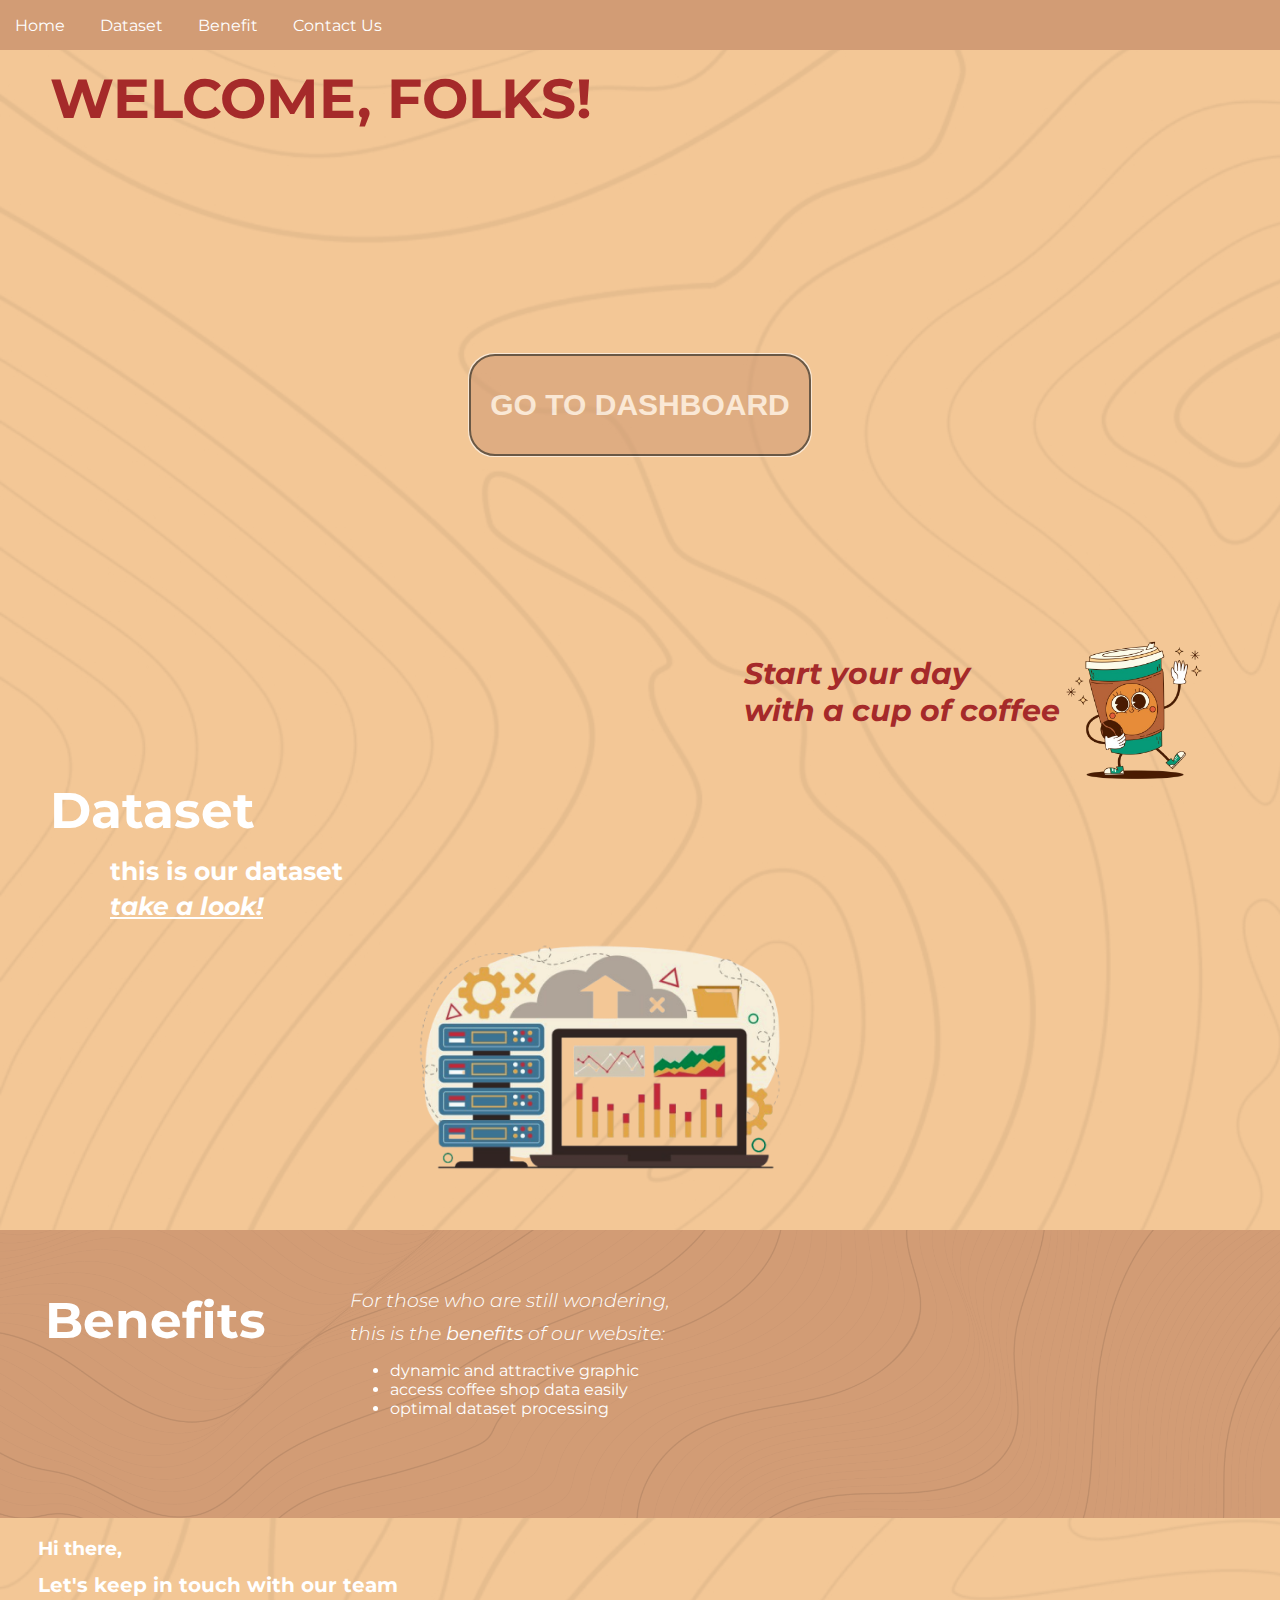
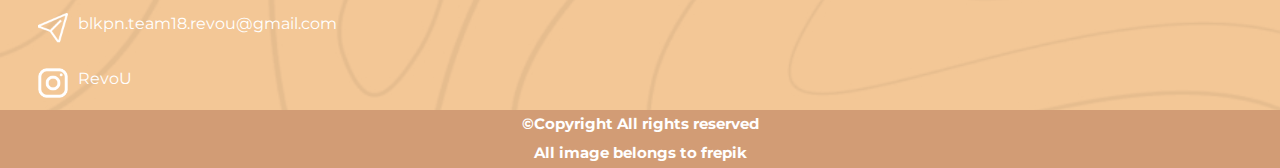
<file: index.html>
<!DOCTYPE html>
<html lang="en">
  <head>
    <meta charset="UTF-8" />
    <meta name="viewport" content="width=device-width, initial-scale=1.0" />
    <meta http-equiv="X-UA-Compatible" content="IE=edge" />
    <title>Coffee Sales</title>
    <link rel="shortcut icon" href="img/favicon.ico" type="image/x-icon" />
    <link rel="preconnect" href="https://fonts.googleapis.com" />
    <link rel="preconnect" href="https://fonts.gstatic.com" crossorigin />
    <link
      href="https://fonts.googleapis.com/css2?family=Montserrat:ital,wght@0,100..900;1,100..900&display=swap" rel="stylesheet"
    >
    <link rel="stylesheet" href="CSS/styles.css" />
  </head>
  <body>
    <!-- Landing Page Awal -->
    <nav>
      <a class="home" href="#welcome">Home</a>
      <a class="dataset" href="#dataset">Dataset</a>
      <a class="benefit" href="#benefit">Benefit</a>
      <a class="contact" href="#contact">Contact Us</a>
    </nav>
    <section class="container">
      <div>
        <div class="welcome">
          <h1 id="welcome">WELCOME, FOLKS!</h1>
        </div>
      </div>
    </section>
    <div class="button">
      <button id="explore" autofocus>
        <a href="dashboard.html">GO TO DASHBOARD</a>
      </button>
    </div>
    <div class="coffee">
      <h2>
        <i>Start your day<br />with a cup of coffee</i>
      </h2>
      <img src="img/Icon.png" alt="coffee" />
    </div>

    <!-- Dataset -->
    <section class="container2">
      <h2 id="dataset">Dataset</h2>
      <h3>this is our dataset</h3>
      <h3>
        <a
          href="https://docs.google.com/spreadsheets/d/10XqqR9npor2fzwiOfWGcU4qiT650g4boZAnymj9OKw0/edit#gid=62515016"
          >take a look!</a
        >
      </h3>
      <img src="img/Computer.png" alt="comp" />
    </section>

    <!-- Benefit  tambahan-->
    <section class="container3">
      <h2 id="benefit">Benefits</h2>
      <h3 class="line1">For those who are still wondering,</h3>
      <h3 class="line2">
        this is the <span class="benefit"><b>benefits</b></span> of our website:
      </h3>
      <ul class="benefit-list">
        <li>dynamic and attractive graphic</li>
        <li>access coffee shop data easily</li>
        <li>optimal dataset processing</li>
      </ul>
    </section>
    <section class="contact-us" id="contact">
      <div class="contact-wrap">
        <h3 class="contact-tagline">Hi there,</h3>
        <h3 class="contact-tagline2">Let's keep in touch with our team</h3>
        <div class="contact-desc">
          <img class="email-icon" src=".//img/email.png" alt="" />
          <p class="email">
            <a href="mailto:blkpn.team18.revou@gmail.com"
              >blkpn.team18.revou@gmail.com</a
            >
          </p>
          <img class="ig-icon" src="./img/instagram.png" alt="" />
          <p class="ig">
            <a href="https://www.instagram.com/revou_id?igsh=NTc0anF0N29ndGlw"
              >RevoU</a
            >
          </p>
        </div>
      </div>
    </section>
    <section class="footer">
      <h2>©Copyright All rights reserved</h2>
      <h2>All image belongs to frepik</h2>
    </section>
  </body>
</html>
</file>
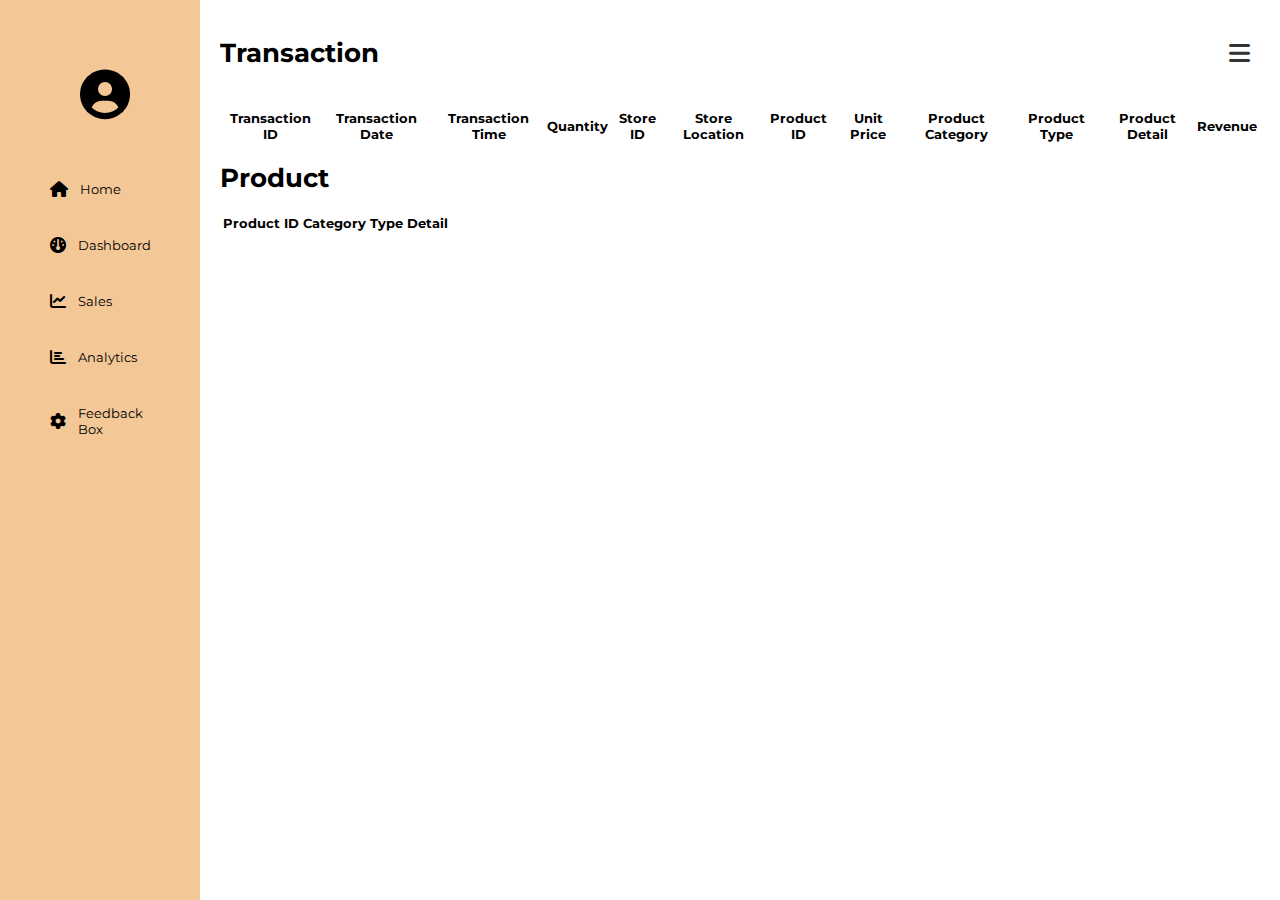
<file: analytics.html>
<!DOCTYPE html>
<html lang="en">
  <head>
    <meta charset="UTF-8" />
    <meta name="viewport" content="width=device-width, initial-scale=1.0" />
    <title>Analytics</title>
    <link rel="shortcut icon" href="img/favicon.ico" type="image/x-icon" />
    <link
      rel="stylesheet"
      href="https://cdnjs.cloudflare.com/ajax/libs/font-awesome/6.0.0-beta3/css/all.min.css"
    />
     <link rel="preconnect" href="https://fonts.googleapis.com" />
    <link rel="preconnect" href="https://fonts.gstatic.com" crossorigin />
    <link
      href="https://fonts.googleapis.com/css2?family=Montserrat:ital,wght@0,100..900;1,100..900&display=swap" rel="stylesheet"
    >
    <link
      rel="stylesheet"
      href="https://cdn.datatables.net/1.11.5/css/jquery.dataTables.min.css"
    />
    <link rel="stylesheet" href="CSS/analytics.css" />
    <link rel="stylesheet" href="./CSS/navbar.css" />

    <!-- jQuery -->
    <script src="https://code.jquery.com/jquery-3.5.1.js"></script>
    <!-- DataTables JS -->
    <script src="https://cdn.datatables.net/1.11.5/js/jquery.dataTables.min.js"></script>
    <script src="./js/analytics.js"></script>
  </head>
  <body>
    <!-- Navigation Bar -->
    <div class="navbar">
      <div class="logo">
        <i class="fa fa-user-circle" aria-hidden="true"></i>
      </div>
       <div class="nav-item" id="nav-home">
        <i class="fa fa-home" aria-hidden="true"></i>
        <span><a href="index.html">Home</a></span>
      </div>
      <div class="nav-item" id="nav-dashboard">
        <i class="fa fa-gauge" aria-hidden="true"></i>
        <span><a href="dashboard.html">Dashboard</a></span>
      </div>
      <div class="nav-item" id="nav-sales">
        <i class="fa fa-line-chart" aria-hidden="true"></i>
        <span><a href="sales.html">Sales</a></span>
      </div>
      <div class="nav-item" id="Analytics">
        <i class="fa fa-bar-chart" aria-hidden="true"></i>
        <span><a href="analytics.html">Analytics</a></span>
      </div>
      <div class="nav-item" id="Setting">
        <i class="fa fa-cog" aria-hidden="true"></i>
        <span><a href="form.html">Feedback Box</a></span>
      </div>
    </div>

    <!-- Content -->
    <div class="content">
      <!-- Analytics -->
      <div class="header">
        <h1>Transaction</h1>
        <div class="bar-icon">
          <i class="fa fa-bars" aria-hidden="true"></i>
        </div>
      </div>
      <div class="table-container">
        <table id="transactionTable" class="display" style="width: 100%">
          <thead>
            <tr>
              <th>Transaction ID</th>
              <th>Transaction Date</th>
              <th>Transaction Time</th>
              <th>Quantity</th>
              <th>Store ID</th>
              <th>Store Location</th>
              <th>Product ID</th>
              <th>Unit Price</th>
              <th>Product Category</th>
              <th>Product Type</th>
              <th>Product Detail</th>
              <th>Revenue</th>
            </tr>
          </thead>
        </table>
      </div>

      <h1>Product</h1>
      <div class="table-container">
        <table id="productTable" class="display">
          <thead>
            <tr>
              <th>Product ID</th>
              <th>Category</th>
              <th>Type</th>
              <th>Detail</th>
            </tr>
          </thead>
          <tbody></tbody>
        </table>
      </div>
    </div>
    <script src="./js/navbar.js"></script>
  </body>
</html>
</file>
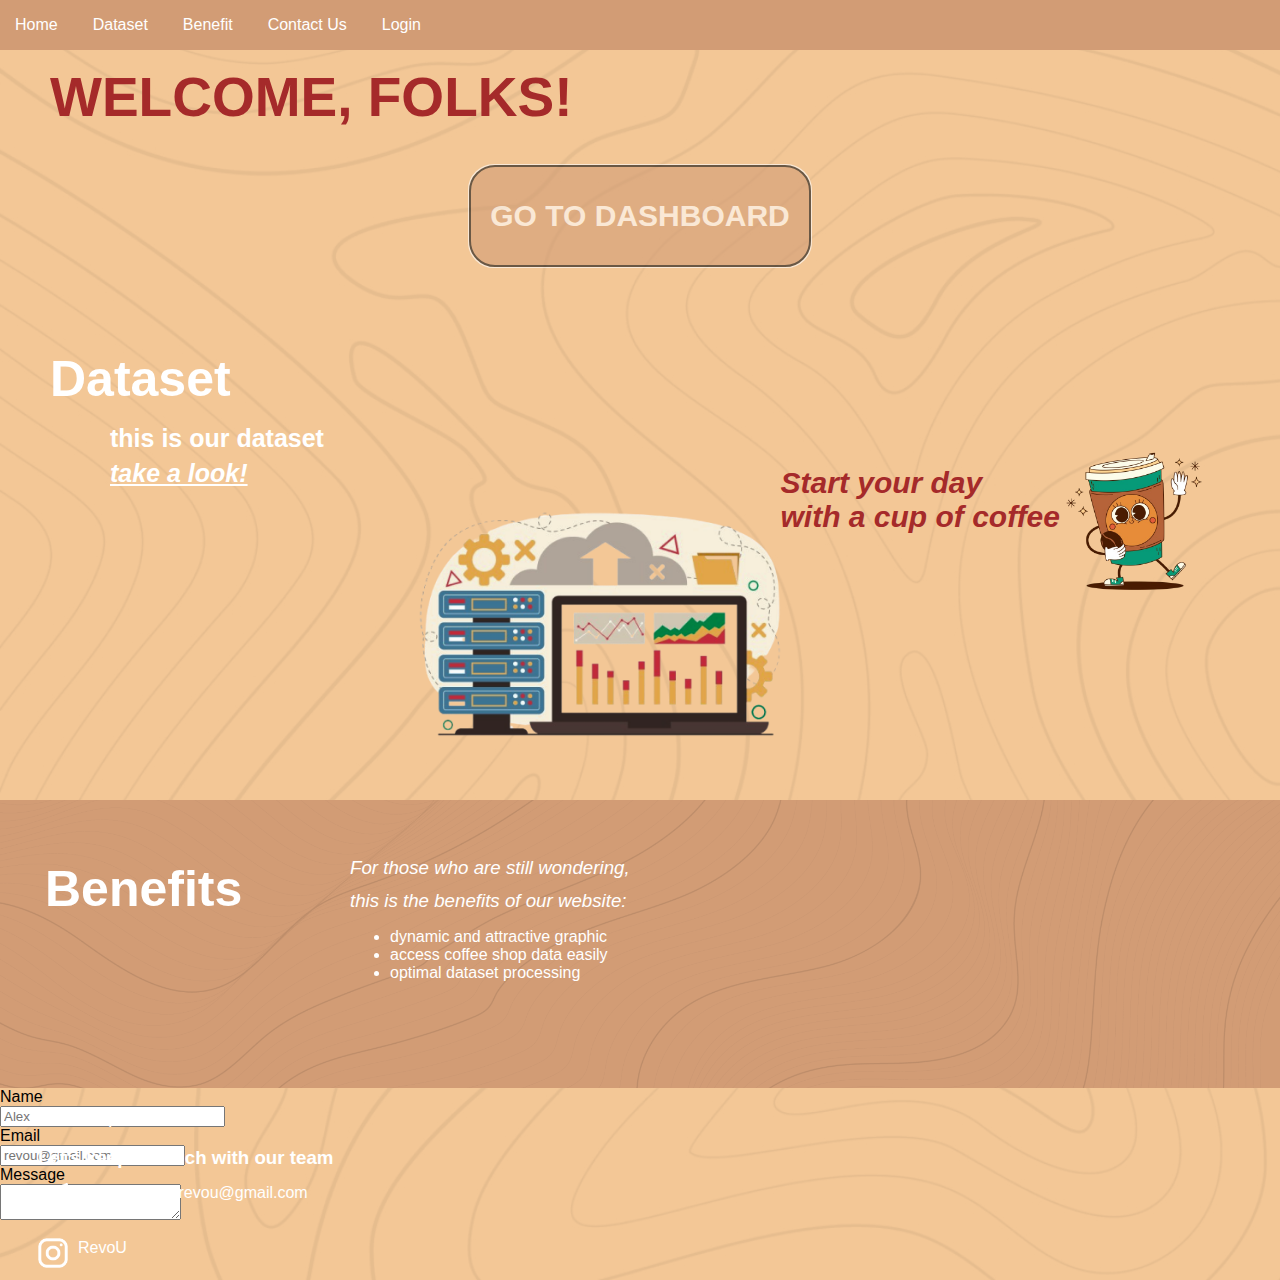
<file: landingpage.html>
<!DOCTYPE html>
<html lang="en">
<head>
    <meta charset="UTF-8">
    <meta name="viewport" content="width=device-width, initial-scale=1.0">
    <meta http-equiv="X-UA-Compatible" content="IE=edge">
    <title>Coffee Sales</title>
    <link rel="preconnect" href="https://fonts.googleapis.com">
    <link rel="preconnect" href="https://fonts.gstatic.com" crossorigin>
    <link href="https://fonts.googleapis.com/css2?family=Inter:wght@100..900&family=Poppins:wght@200;300;400&display=swap" rel="stylesheet">
    <link rel="stylesheet" href="CSS/styles.css">
</head>
<body>
    <!-- Landing Page Awal -->
    <nav>
        <a class="home" href="#welcome">Home</a>
        <a class="dataset" href="#dataset">Dataset</a>
        <a class="benefit" href="#benefit">Benefit</a>
        <a class="contact" href="#">Contact Us</a>
        <a href="auth.html">Login</a>
    </nav>
    <section class="container">
        <div>
            <div class="welcome">
            <h1 id="welcome">WELCOME, FOLKS!</h1>
        </div>
        <div class="button">
            <button id="explore" autofocus>
                <a href="file:///C:/Users/LENOVO/Coffee-Dashboard-Mentoring-RevoU/index.html#">GO TO DASHBOARD</a>
            </button>
        </div>
        <div class="coffee">
            <h2><i>Start your day<br>with a cup of coffee</i></h2>
            <img src="img asset/Icon.png" alt="coffee">
        </div>
    </section>

    <!-- Dataset -->
    <section class="container2">
        <h2 id="dataset">Dataset</h2>
        <h3>this is our dataset</h3>
        <h3><a href="https://docs.google.com/spreadsheets/d/10XqqR9npor2fzwiOfWGcU4qiT650g4boZAnymj9OKw0/edit#gid=62515016">take a look!</a></h3>
        <img src="img asset/Computer.png" alt="comp">
    </section> 

    <!-- Benefit  tambahan-->
    <section class="container3">
        <h2 id="benefit">Benefits</h2>       
        <h3 class="line1">For those who are still wondering,</h3>
        <h3 class="line2">this is the <span class="benefit"><b>benefits</b></span> of our website:</h3>
        <ul class="benefit-list">
            <li>dynamic and attractive graphic </li>
            <li>access coffee shop data easily</li>
            <li>optimal dataset processing</li>
        </ul>
    </section>

    <!-- Contact Us -->
    <!-- <div class="container4">
        <div class="line3"></div>
        <ion-icon name="mail-outline"></ion-icon>
        <ion-icon name="logo-instagram"></ion-icon>
        <div class="line4"></div>
        <script type="module" src="https://unpkg.com/ionicons@7.1.0/dist/ionicons/ionicons.esm.js"></script>
        <script nomodule src="https://unpkg.com/ionicons@7.1.0/dist/ionicons/ionicons.js"></script>
    </div>
    <div class="footer">
        <h3>Team 18 - Balikpapan</h3>
    </div> -->

    <section class="contact-us">
        <div class="contact-wrap">
            <h3 class="contact-tagline">Hi there,</h3>
            <h3 class="contact-tagline">Let's keep in touch with our team</h3>
            <div class="contact-desc">
                <img class="email-icon" src=".//img asset/email.png" alt="">
                <p class="email"><a href="mailto:blkpn.team18.revou@gmail.com">blkpn.team18.revou@gmail.com</a></p>
                <img class="ig-icon" src="./img asset/instagram.png" alt="">
                <p class="ig"><a href="https://www.instagram.com/revou_id?igsh=NTc0anF0N29ndGlw">RevoU</a></p>
            </div>
        </div>

        <div class="masukan">
            <label for="name">Name</label> <br>
            <input type="text" name="name" id="name" placeholder="Alex" size="25"><br>
            <label for="email">Email</label> <br>
            <input type="email" name="" id="" placeholder="revou@gmail.com"> <br>
            <label for="message">Message</label><br>
            <textarea name="" id=""></textarea>
        </div>
    </section>
</body>
</html>
</file>
<file: CSS/styles.css>
/* h1 = 55px */
/* h2 = 50px */

body {
  overflow-x: hidden;
  width: 100%;
  font-family: montserrat, sans-serif;
  scroll-behavior: smooth;
  margin: 0;
  padding: 0;
  background-color: #f3c796;
  background-size: cover;
  background-image: url("../img/Main Background.jpg");
  background-blend-mode: multiply;
}

#welcome::before,
#dataset::before,
#benefit::before {
  content: "";
  display: block;
  height: 60px; /* Sesuaikan dengan tinggi navbar Anda */
  margin-top: -60px; /* Sesuaikan dengan tinggi navbar Anda */
  visibility: hidden;
}

.container {
  height: 350px;
}

nav {
  display: flex;
  flex-wrap: nowrap;
  justify-content: left;
  align-items: center;
  width: 100%;
  height: 50px;
  background-color: #d29c75;
  position: fixed;
  top: 0;
  left: 0;
  z-index: 1000;
}

nav a {
  color: white;
  margin-left: 15px;
  margin-right: 20px;
}
nav a:hover {
  transform: scale(1.1);
}
nav img {
  height: 50px;
  width: 50px;
  border-radius: 50%;
  margin-left: 800px;
}
.welcome h1 {
  color: brown;
  font-weight: bold;
  font-size: 55px;
  margin-left: 50px;
  margin-top: 65px;
}
.button {
  display: flex;
  align-items: center;
  justify-content: center;
  margin-bottom: 180px;
}
#explore {
  background-color: #d29c75;
  border: none;
  padding: 10px 15px;
  width: 340px;
  height: 100px;
  border-radius: 25px;
  font-size: 30px;
  font-weight: 800;
  opacity: 60%;
}
a {
  color: white;
  text-decoration: none;
}
.button:hover {
  transform: scale(1.1);
}

.coffee {
  display: flex;
  justify-content: right;
  flex-direction: row;
  margin-right: 70px;
  margin-top: 80px;
}
.coffee h2 i {
  color: brown;
  font-size: 30px;
}
.coffee img {
  width: 150px;
}

.container2 {
  margin-top: -130px;
  height: 250px;
  align-items: center;
  display: block;
}

.container2 h2 {
  color: white;
  font-size: 50px;
  margin-left: 50px;
  margin-top: 65px;
  margin-bottom: 10px;
}

.container2 h3 {
  font-size: 25px;
  display: block;
  line-height: 10px;
  color: white;
  margin-left: 110px;
}

.container2 h3 a {
  font-style: italic;
  text-decoration: underline;
}

.container2 img {
  height: 15rem;
  margin-left: 25rem;
  display: flex;
  margin-bottom: 18rem;
  width: 25rem;
}

.container3 {
  height: 18rem;
  margin-top: 20rem;
  background-color: #d29c75;
  background-size: cover;
  background-image: url("../img/Background 2.png");
  background-blend-mode: multiply;
}

.container3 h2 {
  color: white;
  font-size: 50px;
  margin-left: 45px;
}

.container3 h3 {
  margin-left: 350px;
  line-height: 15px;
  color: white;
  font-style: italic;
  font-weight: 300;
}
.line1 {
  display: flex;
  align-items: flex-start;
  margin-top: -100px;
  margin-left: 0;
}
.benefit-list {
  text-align: justify;
  color: white;
  margin-top: 20px;
  margin-left: 350px;
}
.container4 {
  justify-content: center;
  display: flex;
  align-items: center;
  gap: 10px;
  color: white;
}

.line3,
.line4 {
  width: 700px;
  height: 2px;
  background-color: white;
}

ion-icon {
  font-size: 30px; /* Adjust icon size as needed */
}

.footer {
  display: flex;
  justify-content: center;
  font-size: 10px;
  color: white;
}
.contact-us {
  display: flex;
  justify-content: space-between;
  height: 12rem;
}

.contact-wrap {
  position: absolute;
  margin-left: 38px;
  width: 50%;
  text-align: left;
}

.contact-tagline {
  color: white;
}
.contact-tagline2 {
  line-height: 10px;
  font-size: 20px;
  color: white;
}

.contact-desc img {
  width: 30px;
  height: 30px;
}

.contact-desc .email {
  position: absolute;
  left: 40px;
  top: 80px;
}

.email-icon {
  position: absolute;
  top: 95px;
}

.ig-icon {
  position: absolute;
  top: 150px;
  left: 0px;
}

.ig {
  position: absolute;
  left: 40px;
  top: 135px;
}

.footer {
  display: flex;
  justify-content: center;
  align-items: center;
  width: 100%;
  height: auto;
  background-color: #d29c75;
  color: white;
  text-align: center;
  flex-direction: column;
}

.footer h2 {
  line-height: 4px;
}

@media screen and (max-width: 480px) {
  body {
    overflow-x: hidden;
  }
  nav a {
    padding: 7px;
  }
  .container {
    margin-left: 15px;
    height: 12rem;
  }
  .container h3 {
    font-size: 24px;
    margin-bottom: 10px;
  }
  .welcome h1 {
    margin-left: 15px;
    margin-top: 10px;
  }
  .button {
    margin-top: 5rem;
  }
  .coffee {
    margin-left: 15px;
  }
  .coffee img {
    width: 170px;
    height: 200px;
  }
  .container h2 {
    margin-top: 5px;
  }
  .container2 {
    margin-top: 10px;
    display: flex;
    flex-direction: column;
  }
  .container2 img {
    width: 20rem;
    height: 12rem;
    margin-left: 0;
  }
  .container3 {
    display: flex;
    flex-direction: column;
    align-items: flex-start;
    margin-bottom: 10px;
    height: 21rem;
    margin-top: 15rem;
  }
  .container3 #benefit {
    margin-left: 38px;
    margin-top: 15px;
  }
  .container3 h3 {
    margin-left: 38px;
    margin-top: 0px;
  }
  .benefit-list {
    margin-top: 32px;
    margin-left: 15px;
  }
  .contact-wrap {
    height: 18rem;
  }
  .contact-us .email {
    margin-top: 3.8rem;
  }
  .email-icon {
    margin-top: 3rem;
  }
  .ig-icon {
    margin-top: 2.5rem;
  }
  .contact-us .ig {
    margin-top: 3.5rem;
  }
  .contact-us .contact-tagline2 {
    margin-top: 2px;
    color: white;
    line-height: 1.8rem;
  }
  .footer {
    margin-top: 45px;
    height: 5rem;
  }
}

@media screen and (max-width: 320px) {
  body {
    overflow: hidden;
  }

  .container2 img {
    display: flex;
    justify-content: right;
    flex-direction: row;
  }
}
@media (max-width: 768px) {
  .container {
    flex-direction: column;
  }
}
/* Tablet landscape */
@media screen and (max-width: 1024px) {
  /* Adjustments for tablet landscape view */
  .container {
    padding-top: 100px; /* To accommodate the fixed nav bar */
  }
  nav a {
    margin: 10px;
  }
  .welcome h1 {
    font-size: 55px;
  }
  .coffee {
    margin-top: 50px;
    margin-left: 15px;
    text-align: center;
  }
  .coffee img {
    margin-top: 20px;
    width: 170px;
    height: 170px;
  }
  .container2 img {
    margin: 0 auto;
  }
}
</file>
<file: CSS/analytics.css>
body {
  margin: 0;
  font-family: montserrat, sans-serif;
  font-size: 13px;
}

/* Navigation */
.navbar {
  display: grid;
  grid-template-columns: 50% 50%;
  position: fixed;
  top: 0;
  left: 0;
  width: 200px;
  height: 100%;
  background-color: #f3c796;
  display: flex;
  flex-direction: column;
  align-items: center;
  padding-top: 20px;
  box-shadow: 2px 0 5px rgba(0, 0, 0, 0, 1);
}
.header {
  display: flex;
  justify-content: space-between;
  align-items: center;
  margin-bottom: 20px;
}
/* Logo */
.logo {
  margin-bottom: 20px;
  padding: 15px;
  margin-left: 10px;
  margin-top: 30px;
  font-size: 50px;
}

/* Navigation Items */
.navbar {
  display: flex;
  flex-direction: column;
}

.nav-items {
  display: flex;
  flex-direction: column;
}

.nav-item {
  border-radius: 20px;
  width: 100px;
  display: flex;
  align-items: center;
  padding: 15px 20px;
  margin: 5px 0;
  color: black;
  cursor: pointer;
  transition: background 0.3s;
}

.nav-item i {
  margin-right: 12px;
  font-size: 16px;
}

.nav-item:hover {
  background-color: rgba(0, 0, 0, 0.1);
}

.nav-item a {
  text-decoration: none;
  color: black;
}

/* Content */
.content {
  margin-left: 200px;
  padding: 20px;
}

.table-container {
  width: 100%;
  overflow-x: auto;
}

/* DataTable styling */
table.dataTable {
  width: 100%;
  margin: 0 auto;
  border-collapse: collapse;
}

table.dataTable thead th,
table.dataTable tfoot th {
  padding: 10px;
}

table.dataTable tbody td {
  padding: 10px;
}

.dataTables_wrapper .dataTables_paginate {
  float: right;
  margin-top: 10px;
}

.dataTables_wrapper .dataTables_filter {
  float: right;
  margin-bottom: 10px;
}
@media only screen and (max-width: 480px) {
  .navbar {
    width: 150px;
  }
  .content {
    width: 100%;
  }
  .table-container {
    overflow-x: auto;
  }
  table.dataTable {
    font-size: 12px;
  }
}

/* Mobile Landscape (<= 768px) */
@media only screen and (min-width: 481px) and (max-width: 768px) {
  .navbar {
    width: 150px;
  }
  .content {
    width: 100%;
  }
  .table-container {
    overflow-x: auto;
  }
  table.dataTable {
    font-size: 14px;
  }
}

/* Tablet Portrait (<= 834px) */
@media only screen and (min-width: 769px) and (max-width: 834px) {
  .navbar {
    width: 150px;
  }
  .content {
    margin-left: 160px;
    padding: 20px;
  }
  .table-container {
    overflow-x: auto;
  }
  table.dataTable {
    font-size: 16px;
  }
}

/* Tablet Landscape (<= 1090px) */
@media only screen and (min-width: 835px) and (max-width: 1090px) {
  .navbar {
    width: 200px;
    height: 100%;
    flex-direction: column;
    justify-content: flex-start;
  }
  .logo {
    font-size: 50px;
  }
  .nav-item {
    width: 100px;
    padding: 15px 20px;
  }
  .content {
    margin-left: 200px;
    padding: 20px;
  }
  .table-container {
    overflow-x: auto;
  }
  table.dataTable {
    font-size: 18px;
  }

  /* Score Card */
  .cards {
    display: flex;
    gap: 20px;
    flex-wrap: wrap;
  }

  .card {
    flex: 1;
    background-color: #d3d3d3;
    border-radius: 8px;
    box-shadow: 0 2px 5px rgba(0, 0, 0, 0, 1);
    display: flex;
    justify-content: space-between;
    align-items: center;
    padding: 20px;
    flex: 1 1 21%;
    min-width: 50px;
    max-width: calc(25% - 20px);
    box-sizing: border-box;
    transition: transform 0.2s;
  }

  .card:hover {
    transform: translateY(-5px);
  }

  .card-content h2 {
    margin: 0;
    font-size: 24px;
    color: #333;
    margin-bottom: 10px;
  }

  .card-content span {
    margin: 5px 0 0;
    color: #333;
    line-height: 1;
  }

  .card-icon {
    font-size: 40px;
    color: #f4b183;
  }

  @media (max-width: 100px) {
    .card {
      flex: 1 1 45%;
    }
  }

  @media (max-width: 7px) {
    .card {
      flex: 1 1 100%;
    }
  }

  /* Chart */
  canvas {
    width: 100%;
    padding: auto;
  }

  .content-chart {
    border: 1px solid grey;
    border-radius: 2px;
    position: absolute;
    color: #f3c796;
    right: 0;
    top: 0;
    padding: 20px 0;
    margin-top: 322px;
    margin-left: 50px;
    margin-right: 25px;
    margin-bottom: 500px;
    font-size: 500px;
  }

  #chartRevenuePerLocation {
    margin: 33px;
    margin-bottom: 30px;
    margin-right: 35px;
  }
  .border-container {
    grid-template-columns: 80% 1fr;
    border: 1px solid grey;
    border-radius: 2px;
    padding: 10px;
    margin: 10px;
    margin-top: 50px;
  }

  /* feedback */
  .feedback {
    position: fixed;
    top: 20px;
    right: 20px;
    padding: 10px 20px;
    border-radius: 5px;
    box-shadow: 0 2px 5px rgba(0, 0, 0, 0, 1);
    opacity: 0;
    transition: opacity 0.3s;
  }

  .feedback.show {
    opacity: 1;
  }

  /* Modal */

  .modal-btn {
    display: inline-block;
    right: 20px;
    top: 50%;
    transform: translateY(-50%);
    margin-top: 0;
    padding: 10px 20px;
    font-size: 16px;
    border: none;
    cursor: pointer;
  }

  .modal {
    display: none;
    position: fixed;
    z-index: 1;
    left: 0;
    right: 20px;
    top: 0;
    width: 100px;
    height: 100px;
    background-color: rgba(0, 0, 0, 0, 4);
  }

  .modal-content {
    background-color: #fefefe;
    margin: 10% auto;
    padding: 40px;
    border: 1px solid #888;
    width: 100px;
  }

  .close {
    color: #aaa;
    float: right;
    font-size: 28px;
    font-weight: bold;
  }

  .close:hover,
  .close:focus {
    color: black;
    text-decoration: none;
    cursor: pointer;
  }

  /* Container for filters */
  #filterContainer {
    margin-top: 20px;
    padding: 20px;
    background-color: #ffd966;
    border-radius: 5px;
    display: flex;
    flex-direction: column;
    align-items: flex-start;
  }

  #filterContainer label {
    margin-top: 10px;
    margin-bottom: 5px;
  }

  #filterContainer select {
    margin-bottom: 10px;
    padding: 5px;
    font-size: 16px;
    background-color: #fff;
    border: 1px solid #ccc;
    border-radius: 3px;
  }

  .product-chart {
    border: 1px solid grey;
    border-radius: 2px;
    position: absolute;
    color: #f3c796;
    right: 0;
    top: 0;
    padding: 25px 0;
    margin-top: 650px;
    margin-left: 100px;
    margin-right: 250px;
    font-size: 250px;
  }

  /* Form Container */
  .form-container {
    display: flex;
    flex-direction: column;
    align-items: center;
    justify-content: center;
    width: 100%;
    height: 70vh; /* Full viewport height to center vertically */
    background-color: #ffffff;
    padding: 20px;
    box-sizing: border-box;
  }

  .form-container form {
    display: flex;
    flex-direction: column;
    align-items: center;
    width: 100%;
    max-width: 400px; /* Maximum width for the form */
    background-color: white;
    padding: 20px;
    box-shadow: 0 2px 5px rgba(0, 0, 0, 0.1); /* Optional: shadow for the form */
    border-radius: 8px;
  }

  .form-container form label {
    margin-top: 10px;
    width: 100%;
    text-align: left;
  }

  .form-container form input,
  .form-container form textarea,
  .form-container form button {
    width: 100%;
    padding: 10px;
    margin-top: 5px;
    border: 1px solid #ccc;
    border-radius: 4px;
    box-sizing: border-box; /* Ensure padding does not affect width */
  }

  .form-container form button {
    background-color: #f3c796;
    color: white;
    border: none;
    cursor: pointer;
    margin-top: 20px;
  }

  .form-container form button:hover {
    background-color: #e0b580; /* Slightly darker on hover */
  }
  @media screen and (max-width: 480px) {
    .navbar {
      width: 0;
      display: none;
      overflow: hidden;
    }
    #transactionTable {
      margin-left: 0;
      width: 50%;
    }
  }
}
</file>
<file: CSS/navbar.css>
.transition {
  transition: all 0.3s ease-in-out;
}

.navbar.hidden {
  width: 0px;
}

.nav-item.hidden {
  opacity: 0;
  transform: translateX(-100%);
}

.nav-item.show {
  opacity: 1;
  transform: translateX(0);
}

.logo.hidden {
  opacity: 0;
  transform: translateX(-100%);
}

.logo.show {
  opacity: 1;
  transform: translateX(0);
}

.content.hidden {
  margin-left: 0; /* Adjust margin when navbar is hidden */
}

/* Dashboard */
.content {
  transition: margin-left 0.3s ease-in-out;
}
/* Style for sidebar toggle button */
.bar-icon {
  font-size: 24px;
  color: #333;
  padding: 10px;
  border: none;
  background: #fff;
  cursor: pointer;
}

.bar-icon:hover {
  background: #f0f0f0;
}
</file>
